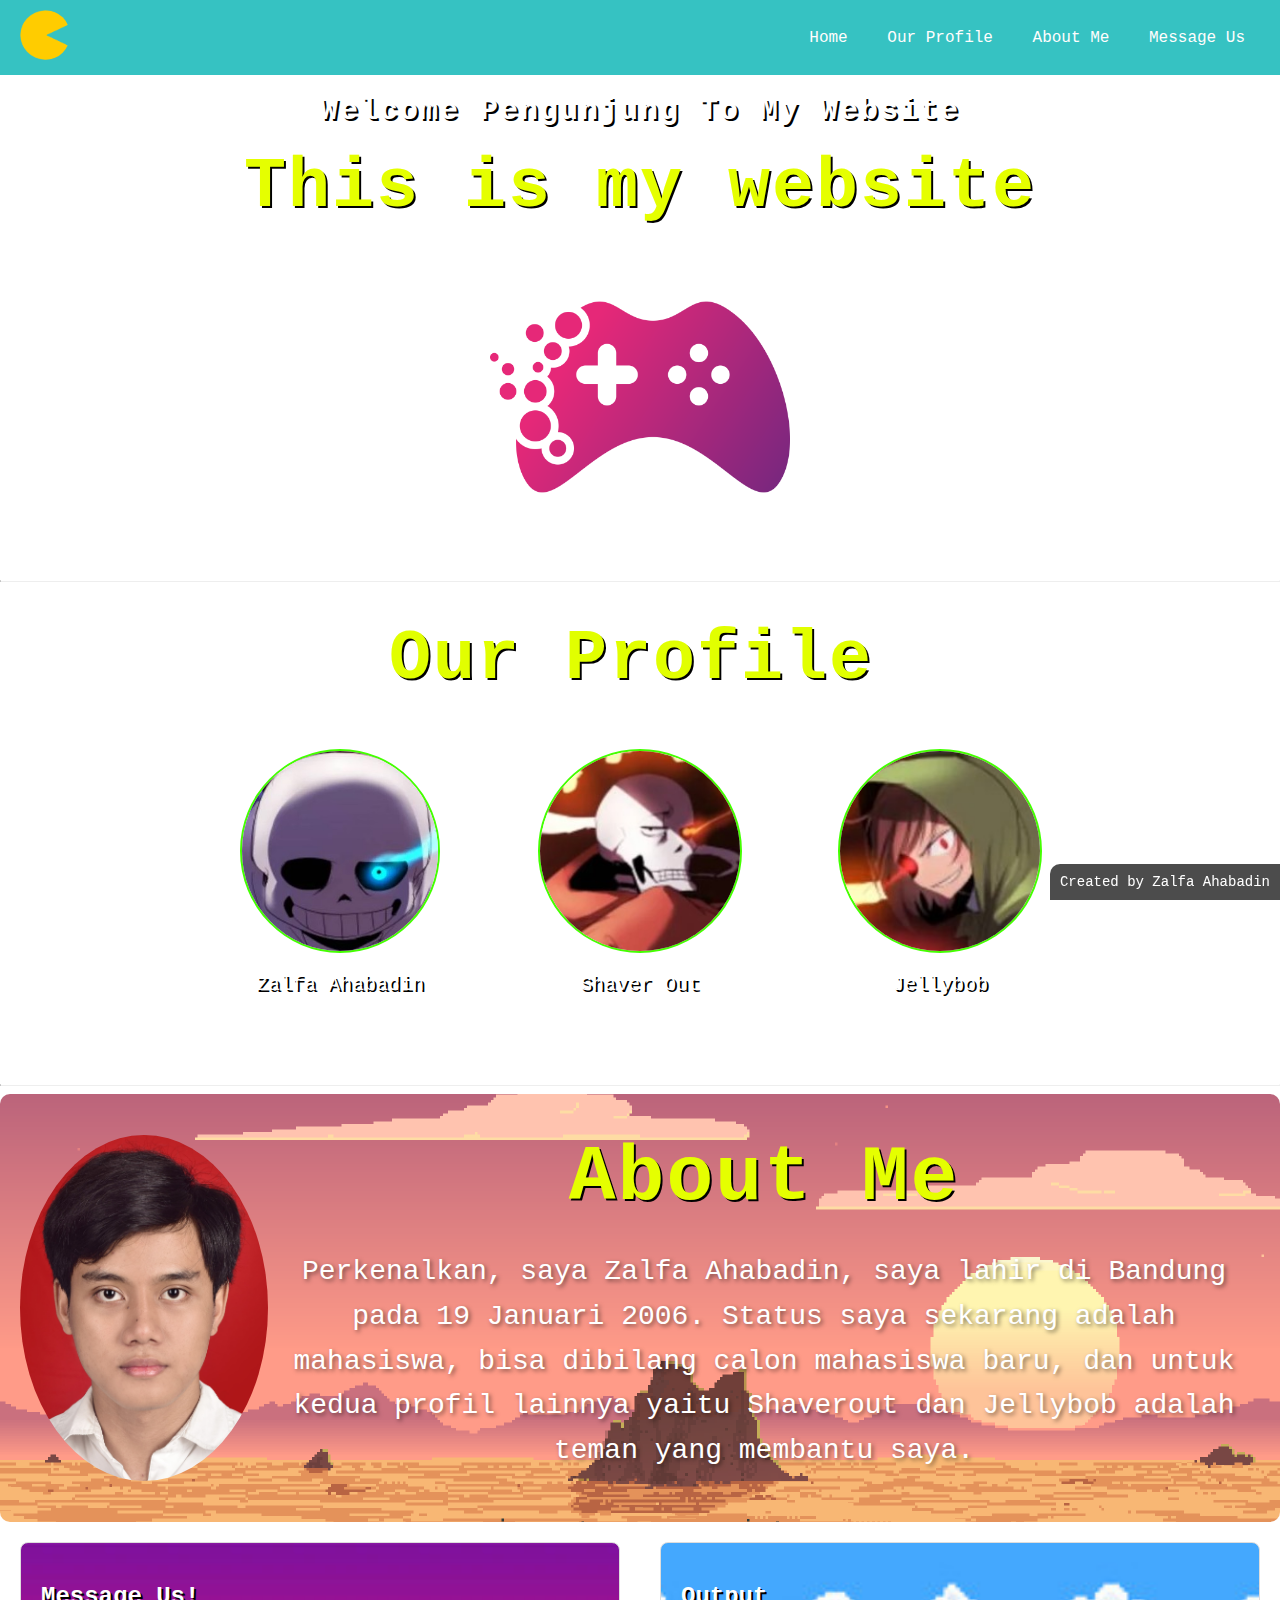
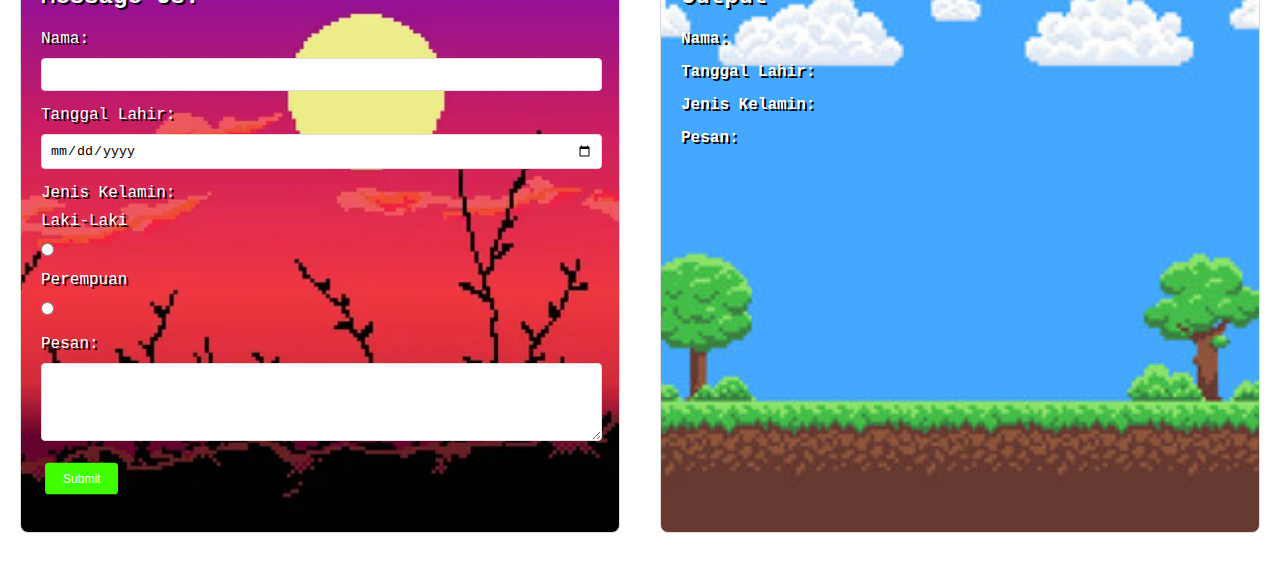
<file: index.html>
<!DOCTYPE html>
<html lang="en">

<!--Bagian Header-->
<head>
    <meta charset="UTF-8">
    <meta name="viewport" content="width=device-width, initial-scale=1.0">
    <title>Data Portofolio</title>
    <link rel="stylesheet" href="css/style.css">
</head>
<!--Bagian Header Selesai-->

 <!--Bagian Body-->
<body>
    <!--Bagian Navigasi-->
    <header class="nav-container">
        <div class="logo-icon">
            <img src="asset/profile.png" alt="Profile Image">
        </div>
        <nav>
            <a href="#home-section">Home</a>
            <a href="#profile-section">Our Profile</a>
            <a href="#about-section">About Me</a>
            <a href="#message-section">Message Us</a>
        </nav>
    </header>
    <script src="js/script.js"></script>
    <!--Bagian Navigasi Selesai-->

    <!--Bagian Mainn-->
    <main>
        <!-- Home Section -->
        <section id="home-section">
            <div class="background-container">
                <header >
                    <h1 class="title">Welcome <span id="name"></span> To My Website</h1>
                </header>
                <article>
                    <h3 class="subtitle"><b>This is my website</b></h3>
                </article>
                <div class="banner-container">
                    <header class="ban-container">
                        <div class="banner-icon">
                            <img src="asset/Banner.png" alt="Profile Image">
                        </div>
                    </header>
                </div>
            </div>
        </section>
        <hr />
        <!-- Home Section Selesai -->

        <!-- Our Profile Section -->
        <section id="profile-section" class="profile-section">
            <header>
                <h1 class="nav-container2">Our Profile</h1>
            </header>
            <div class="profile-container">
                <article class="profile-content">
                    <div class="profile-item">
                        <div class="profile-icon"></div>
                        <img src="asset/profile 1.jpg" alt="Profile Image">
                    </div>
                    <p class="text-profile">Zalfa Ahabadin</p>
                </article>
                <article class="profile-content">
                    <div class="profile-item">
                        <div class="profile-icon"></div>
                        <img src="asset/profile 2.jpg" alt="Profile Image">
                    </div>
                    <p class="text-profile">Shaver Out</p>
                </article>
                <article class="profile-content">
                    <div class="profile-item">
                        <div class="profile-icon"></div>
                        <img src="asset/profile 3.jpg" alt="Profile Image">
                    </div>
                    <p class="text-profile">Jellybob</p>
                </article>
            </div>
        </section>
        <hr />
        <!-- Our Profile Section Selesai -->

        <!-- About Me Section -->
        <section id="about-section">
        <div class="portfolio">
            <img src="asset/Portofolio.jpeg" alt="Profile Image" class="portfolio-image">
            <div class="portfolio-text">
                <h1>About Me</h1>
                <p>
                    Perkenalkan, saya Zalfa Ahabadin, saya lahir di Bandung pada 19 Januari 2006. 
                    Status saya sekarang adalah mahasiswa, bisa dibilang calon mahasiswa baru, 
                    dan untuk kedua profil lainnya yaitu Shaverout dan Jellybob adalah teman yang membantu saya.
                </p>
            </div>
        </div>
        <!-- About Me Section Selesai -->

        <!-- Message us Section-->
        <section id="message-section">

        <div class="container">
            <div class="form-container">
                <h2>Message Us!</h2>
                <form id="contactForm">
                    <div class="form-group">
                        <label for="fullName">Nama:</label>
                        <input type="text" id="fullName" name="fullName">
                    </div>
                    <div class="form-group">
                        <label for="dob">Tanggal Lahir:</label>
                        <input type="date" id="dob" name="dob">
                    </div>
                    <div class="form-group">
                        <label>Jenis Kelamin:</label>
                        <div class="radio-group">
                            <label for="male">Laki-Laki</label>
                            <input type="radio" id="male" name="gender" value="Laki-Laki">
                        </div>
                        <div class="radio-group">
                            <label for="female">Perempuan</label>
                            <input type="radio" id="female" name="gender" value="Perempuan">
                        </div>
                    </div>
                    <div class="form-group">
                        <label for="message">Pesan:</label>
                        <textarea id="message" name="message" rows="4"></textarea>
                    </div>
                    <button type="button" class="submit-btn" onclick="displayOutput()">Submit</button>
                </form>
                <p id="error-message" class="error-message"></p>
            </div>
            <div class="output-container">
                <h2>Output</h2>
                <div class="output-group">
                    <strong>Nama:</strong> <span id="outputFullName"></span>
                </div>
                <div class="output-group">
                    <strong>Tanggal Lahir:</strong> <span id="outputDob"></span>
                </div>
                <div class="output-group">
                    <strong>Jenis Kelamin:</strong> <span id="outputGender"></span>
                </div>
                <div class="output-group">
                    <strong>Pesan:</strong> <span id="outputMessage"></span>
                </div>
            </div>
        </div>
        <!-- Message us Section Selesai -->

        <!-- Bagian Footer -->
    <footer class="footer">
         Created by Zalfa Ahabadin
    </footer>
        <!-- Bagian Footer Selesai-->
    </main>
    <!--Bagian Main Selesai-->

</body>
<!--Bagian Body Selesai-->

</html>
</file>
<file: css/style.css>
/* Font Teks */
body {
    margin: 0;
    scroll-behavior: smooth;
    font-family: 'Monaco', monospace;
}

/* Ukuran Ikon Logo */
.logo-icon img {
    width: 50px;
    height: 50px;
    border-radius: 50%;
}

/* Padding Bagian Home */
#home-section {
    padding-top: 74px;
}

/* Gaya Garis Horizontal */
hr.new1 {
    border-top: 1px solid rgb(255, 255, 255);
}

/* Kontainer Navigasi */
.nav-container {
    display: flex;
    align-items: center;
    justify-content: space-between;
    padding: 10px 20px;
    background-color: rgb(54, 194, 194);
    background-size: cover;
    background-position: center;
    color: #e1ff00;
    width: 100vw;
    box-sizing: border-box;
    position: fixed;
    top: 0;
}

/* Kontainer Navigasi Kedua */
.nav-container2 {
    display: flex;
    align-items: center;
    justify-content: center;
    padding: 10px 20px;
    color: #e1ff00;
    width: 90vw;
}

/* Link Navigasi */
nav a {
    color: #fffdfd;
    text-decoration: none;
    margin: 0 15px;
    font-size: 16px;
}

/* Kontainer Background */
.background-container {
    background-image: url(https://cdn1.epicgames.com/ue/product/Screenshot/Screenshot05-1920x1080-0f4d271d3f5c217a2a06977d706debf1.jpg?resize=1&w=1920);
    background-size: cover;
    background-position: center;
    background-repeat: no-repeat;
    padding: 20px;
    border-radius: 8px;
    text-align: center;
}

/* Gaya Judul */
.title {
    color: #FFFFFF;
    text-shadow: 2px 2px 0px #000000;
    letter-spacing: 2px;
    font-size: 30px;
    margin-bottom: 20px;
}

/* Gaya Subjudul */
.subtitle {
    color: #FFD700;
    text-shadow: 1px 1px 0px #000000;
    letter-spacing: 1px;
    font-size: 20px;
    margin-top: 0;
}

/* Gaya Heading dan Teks Tebal */
h1, h3, b {
    color: #e5ff00;
    text-shadow: 2px 2px 0px #000000;
    letter-spacing: 2px;
    font-size: 70px;
    margin: 0 15px;
    text-align: center;  /* Teks rata tengah */
}

/* Kontainer Banner */
.ban-container {
    display: flex;
    justify-content: center;
    align-items: center;
    margin-top: 20px;
}

/* Gambar Ikon Banner */
.banner-icon img {
    width: 300px;
    height: auto;
}

/* Bagian Profil */
.profile-section {
    background-image: url(https://i.pinimg.com/564x/cf/41/54/cf4154334c36bc1196b11d729c3a77d4.jpg);
    background-size: cover;
    background-position: center;
    padding: 20px;
    border-radius: 8px;
}

/* Kontainer Profil */
.profile-container {
    display: flex;
    justify-content: center;
    flex-wrap: wrap;
    gap: 20px;
}

/* Konten Profil */
.profile-content {
    text-align: center;
    margin: 20px;
    padding: 20px;
    width: 200px;
}

/* Item Profil */
.profile-item {
    display: flex;
    justify-content: center;
    align-items: center;
    margin-bottom: 10px;
}

/* Gambar Item Profil */
.profile-item img {
    width: 200px;
    height: 200px;
    object-fit: cover;
    border-radius: 50%;
    border: 2px solid #44ff00;
}

/* Teks Profil */
.text-profile {
    font-size: 20px;
    color: white;
    text-shadow: 2px 2px 0px #000000;
}

/* Bagian Portofolio */
.portfolio {
    background-image: url('../asset/bgmario.png');
    display: flex;
    align-items: center;
    justify-content: center;
    text-align: center;
    background-color: #333;
    color: #fff;
    padding: 20px;
    border-radius: 10px;
    background-size: cover;
    background-position: center;
}

/* Gambar Portofolio */
.portfolio-image {
    max-width: 20%;
    border-radius: 60%;
}

/* Teks Portofolio */
.portfolio-text {
    margin-top: 20px;
    font-family: 'Monaco', monospace;
    text-shadow: 2px 2px 4px rgba(0, 0, 0, 0.5);
}

/* Judul Teks Portofolio */
.portfolio-text h1 {
    font-size: 78px;
}

/* Paragraf Teks Portofolio */
.portfolio-text p {
    font-size: 28px;
    line-height: 1.6;
}

/* Rata Tengah Heading */
h1 {
    text-align: center;  /* Teks rata tengah */
}

h3 {
    text-align: center;  /* Teks rata tengah */
}

/* Kontainer Formulir dan Output */
.container {
    display: flex;
    justify-content: space-between;
    padding: 20px;
    flex-wrap: wrap;
}

/* Kontainer Formulir dan Output */
.form-container, .output-container {
    width: 45%;
    padding: 20px;
    border: 1px solid #ddd;
    border-radius: 8px;
    color: white;
    text-shadow: 2px 2px 0px #000000;
    background-size: cover;
    background-position: center;
    background-repeat: no-repeat;
}

/* Background Kontainer Formulir */
.form-container {
    background-image: url('../asset/bgevening.jpg');
}

/* Background Kontainer Output */
.output-container {
    background-image: url('../asset/bgmorning.jpg');
}

/* Judul Kontainer Formulir dan Output */
.form-container h2, .output-container h2 {
    font-size: 24px;
    margin-bottom: 20px;
}

/* Grup Formulir */
.form-group {
    margin-bottom: 15px;
    margin-right: 15px;
}

/* Label Grup Formulir */
.form-group label {
    display: block;
    margin-bottom: 10px;
}

/* Input dan Textarea Grup Formulir */
.form-group input, .form-group textarea {
    width: 100%;
    padding: 8px;
    border: 1px solid #ddd;
    border-radius: 4px;
    color: black;
}

/* Grup Radio */
.form-group input[type="radio"] {
    width: auto;
    margin-left: 0;
}

/* Tampilan Grup Radio */
.radio-group {
    display: block;
    margin-bottom: 10px;
}

/* Tombol Submit */
.submit-btn {
    background-color: #40ff00;
    color: #fff;
    border: none;
    padding: 10px 20px;
    border-radius: 4px;
    cursor: pointer;
    transition: background-color 0.3s, transform 0.3s;

}

/* Animasi Navigasi */
.submit-btn:hover {
background-color: #45a049;
transform: scale(1.1);
}

.submit-btn {
transform: scale(0.9);
}

.nav-container nav a:hover {
    color: #00FFFF; 
    transform: scale(1.1);
}

.nav-container nav a:active {
    transform: scale(0.9);
}
/* Grup Output */
.output-group {
    margin-bottom: 15px;
}

/* Pesan Kesalahan */
.error-message {
    color: red;
    font-weight: bold;
    margin-top: 10px;
}

/* Media Queries untuk Responsif */
@media only screen and (max-width: 1200px) {
    .title, h1, h3, b {
        font-size: 50px;
    }

    .portfolio-text h1 {
        font-size: 60px;
    }

    .portfolio-text p {
        font-size: 24px;
    }
}

@media only screen and (max-width: 900px) {
    .title, h1, h3, b {
        font-size: 40px;
    }

    .portfolio-text h1 {
        font-size: 50px;
    }

    .portfolio-text p {
        font-size: 20px;
    }

    .profile-item img {
        width: 150px;
        height: 150px;
    }

    .text-profile {
        font-size: 18px;
    }
}

@media only screen and (max-width: 600px) {
    .nav-container {
        flex-direction: column;
    }

    .title, h1, h3, b {
        font-size: 30px;
    }

    .subtitle {
        font-size: 16px;
    }

    .banner-icon img {
        width: 200px;
    }

    .profile-content {
        width: 100%;
    }

    .profile-item img {
        width: 100px;
        height: 100px;
    }

    .text-profile {
        font-size: 16px;
    }

    .portfolio-text h1 {
        font-size: 40px;
    }

    .portfolio-text p {
        font-size: 18px;
    }

    .container {
        flex-direction: column;
        align-items: center;
    }

    .form-container, .output-container {
        width: 100%;
    }

    .portfolio-image {
        max-width: 50%;
    }
}

/* Gaya untuk footer */
.footer {
    position: fixed;
    bottom: 0;
    right: 0;
    padding: 10px;
    background-color: rgba(0, 0, 0, 0.7); /* Latar belakang semi-transparan */
    color: #ffffff;
    font-family: 'Monaco', monospace;
    font-size: 14px;
    border-top-left-radius: 10px; /* Sudut atas kiri melengkung */
    text-align: right; /* Teks rata kanan */
}


  
/* Pewarna Border */
hr {
    border-top: 1px solid rgb(255, 255, 255);
  }
</file>
